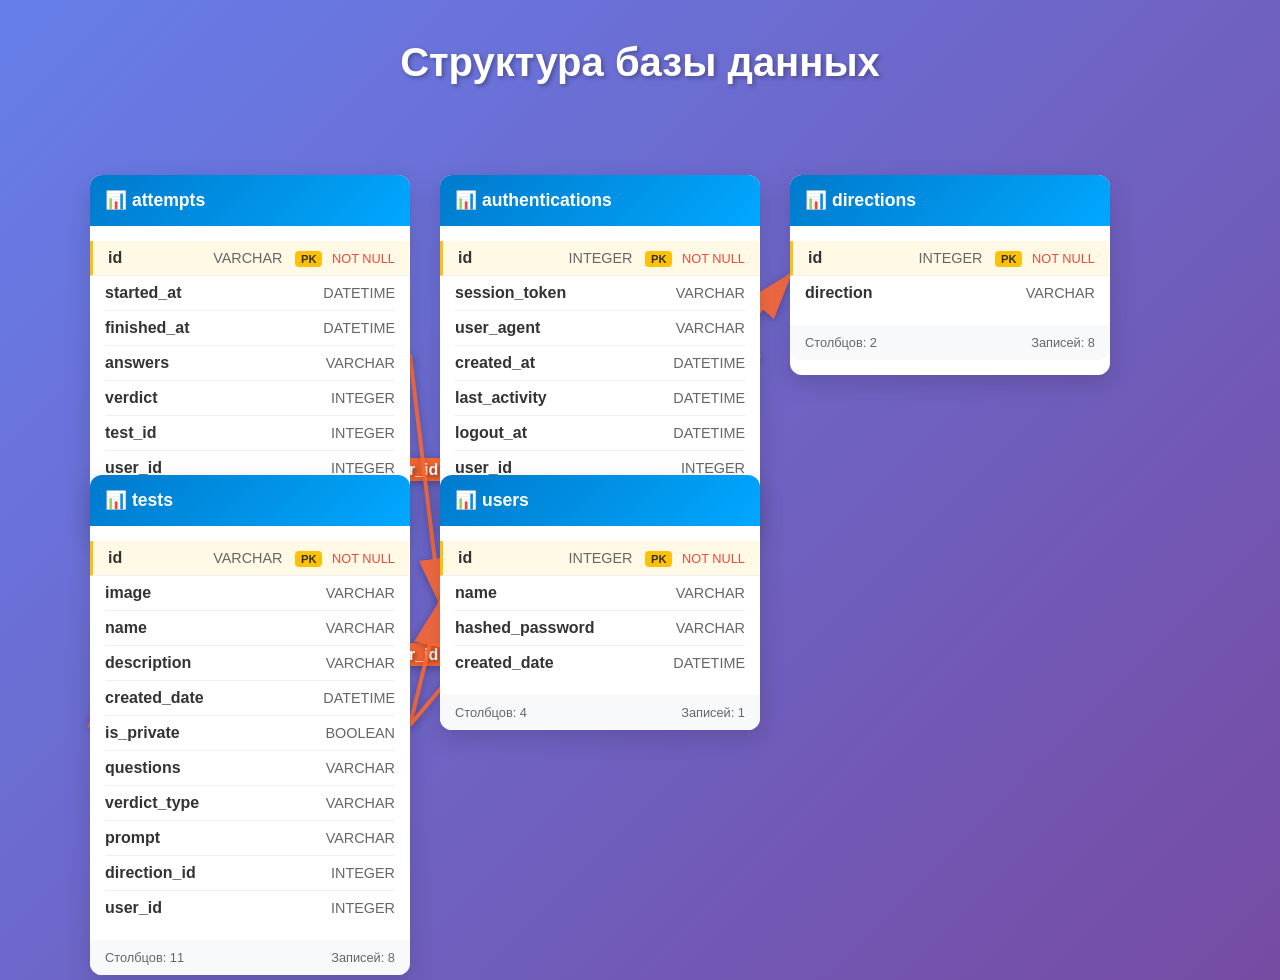
<file: src/api/db/database_schema.html>
<!DOCTYPE html>
<html>
<head>
    <title>Database Schema</title>
    <style>
        body { 
            font-family: 'Segoe UI', Arial, sans-serif; 
            margin: 40px; 
            background: linear-gradient(135deg, #667eea 0%, #764ba2 100%);
            min-height: 100vh;
        }
        .container {
            max-width: 1400px;
            margin: 0 auto;
        }
        .header {
            text-align: center;
            color: white;
            margin-bottom: 40px;
        }
        .header h1 {
            font-size: 2.5em;
            margin-bottom: 10px;
            text-shadow: 2px 2px 4px rgba(0,0,0,0.3);
        }
        .schema-container {
            display: flex;
            flex-wrap: wrap;
            gap: 30px;
            justify-content: center;
            position: relative;
        }
        .table-card {
            background: white;
            border-radius: 12px;
            box-shadow: 0 8px 25px rgba(0,0,0,0.15);
            width: 320px;
            min-height: 200px;
            transition: transform 0.3s ease, box-shadow 0.3s ease;
            position: absolute;
            z-index: 1;
            cursor: move;
        }
        .table-card:hover {
            transform: translateY(-5px);
            box-shadow: 0 15px 35px rgba(0,0,0,0.2);
        }
        .table-card.dragging {
            cursor: grabbing;
            opacity: 0.9;
        }
        .table-header {
            background: linear-gradient(135deg, #007acc, #00a8ff);
            color: white;
            padding: 15px;
            border-radius: 12px 12px 0 0;
            font-weight: bold;
            font-size: 1.1em;
            cursor: grab;
            user-select: none;
        }
        .table-header:active {
            cursor: grabbing;
        }
        .table-content {
            padding: 15px;
        }
        .column {
            padding: 8px 0;
            border-bottom: 1px solid #f0f0f0;
            display: flex;
            justify-content: space-between;
            align-items: center;
        }
        .column:last-child {
            border-bottom: none;
        }
        .column-name {
            font-weight: 600;
            color: #333;
        }
        .column-type {
            color: #666;
            font-size: 0.9em;
        }
        .pk {
            background: #fff9e6;
            margin: 0 -15px;
            padding: 8px 15px;
            border-left: 3px solid #ffc107;
        }
        .pk-badge {
            background: #ffc107;
            color: #333;
            padding: 2px 6px;
            border-radius: 4px;
            font-size: 0.7em;
            font-weight: bold;
            margin-left: 8px;
        }
        .relationship-container {
            position: absolute;
            top: 0;
            left: 0;
            width: 100%;
            height: 100%;
            pointer-events: none;
            z-index: 0;
        }
        .relationship-line {
            stroke: #ff6b35;
            stroke-width: 4;
            marker-end: url(#arrowhead);
            opacity: 0.9;
            transition: all 0.3s ease;
            filter: drop-shadow(0 2px 4px rgba(0,0,0,0.3));
        }
        .relationship-line:hover {
            opacity: 1;
            stroke-width: 5;
            stroke: #e55a2b;
        }
        .relationship-label {
            fill: white;
            font-size: 16px;
            font-weight: bold;
            text-shadow: 2px 2px 4px rgba(0,0,0,0.5);
            pointer-events: none;
        }
        .relationship-label-bg {
            fill: #ff6b35;
            rx: 8px;
            ry: 8px;
            filter: drop-shadow(0 2px 4px rgba(0,0,0,0.3));
        }
        .not-null {
            color: #e74c3c;
            font-size: 0.8em;
            margin-left: 5px;
        }
        .default-value {
            color: #27ae60;
            font-size: 0.8em;
            font-style: italic;
            margin-left: 5px;
        }
        .table-stats {
            background: #f8f9fa;
            padding: 10px 15px;
            border-radius: 0 0 12px 12px;
            font-size: 0.8em;
            color: #666;
            display: flex;
            justify-content: space-between;
        }
        .tooltip {
            position: fixed;
            background: #333;
            color: white;
            padding: 8px 12px;
            border-radius: 6px;
            font-size: 12px;
            z-index: 1000;
            pointer-events: none;
            box-shadow: 0 4px 12px rgba(0,0,0,0.3);
        }
    </style>
</head>
<body>
    <div class="container">
        <div class="header">
            <h1>Структура базы данных</h1>
        </div>

        <div class="schema-container" id="schemaContainer">

    <div class="table-card" id="table_attempts" style="left: 50px; top: 50px;">
        <div class="table-header">
            📊 attempts
        </div>
        <div class="table-content">
            
        <div class="column pk">
            <span class="column-name">id</span>
            <div>
                <span class="column-type">VARCHAR</span>
                <span class="pk-badge">PK</span> <span class="not-null">NOT NULL</span>
            </div>
        </div>
        
        <div class="column ">
            <span class="column-name">started_at</span>
            <div>
                <span class="column-type">DATETIME</span>
                
            </div>
        </div>
        
        <div class="column ">
            <span class="column-name">finished_at</span>
            <div>
                <span class="column-type">DATETIME</span>
                
            </div>
        </div>
        
        <div class="column ">
            <span class="column-name">answers</span>
            <div>
                <span class="column-type">VARCHAR</span>
                
            </div>
        </div>
        
        <div class="column ">
            <span class="column-name">verdict</span>
            <div>
                <span class="column-type">INTEGER</span>
                
            </div>
        </div>
        
        <div class="column ">
            <span class="column-name">test_id</span>
            <div>
                <span class="column-type">INTEGER</span>
                
            </div>
        </div>
        
        <div class="column ">
            <span class="column-name">user_id</span>
            <div>
                <span class="column-type">INTEGER</span>
                
            </div>
        </div>
        
        </div>
        <div class="table-stats">
            <span>Столбцов: 7</span>
            <span>Записей: 2</span>
        </div>
    </div>
    
    <div class="table-card" id="table_authentications" style="left: 400px; top: 50px;">
        <div class="table-header">
            📊 authentications
        </div>
        <div class="table-content">
            
        <div class="column pk">
            <span class="column-name">id</span>
            <div>
                <span class="column-type">INTEGER</span>
                <span class="pk-badge">PK</span> <span class="not-null">NOT NULL</span>
            </div>
        </div>
        
        <div class="column ">
            <span class="column-name">session_token</span>
            <div>
                <span class="column-type">VARCHAR</span>
                
            </div>
        </div>
        
        <div class="column ">
            <span class="column-name">user_agent</span>
            <div>
                <span class="column-type">VARCHAR</span>
                
            </div>
        </div>
        
        <div class="column ">
            <span class="column-name">created_at</span>
            <div>
                <span class="column-type">DATETIME</span>
                
            </div>
        </div>
        
        <div class="column ">
            <span class="column-name">last_activity</span>
            <div>
                <span class="column-type">DATETIME</span>
                
            </div>
        </div>
        
        <div class="column ">
            <span class="column-name">logout_at</span>
            <div>
                <span class="column-type">DATETIME</span>
                
            </div>
        </div>
        
        <div class="column ">
            <span class="column-name">user_id</span>
            <div>
                <span class="column-type">INTEGER</span>
                
            </div>
        </div>
        
        </div>
        <div class="table-stats">
            <span>Столбцов: 7</span>
            <span>Записей: 1</span>
        </div>
    </div>
    
    <div class="table-card" id="table_directions" style="left: 750px; top: 50px;">
        <div class="table-header">
            📊 directions
        </div>
        <div class="table-content">
            
        <div class="column pk">
            <span class="column-name">id</span>
            <div>
                <span class="column-type">INTEGER</span>
                <span class="pk-badge">PK</span> <span class="not-null">NOT NULL</span>
            </div>
        </div>
        
        <div class="column ">
            <span class="column-name">direction</span>
            <div>
                <span class="column-type">VARCHAR</span>
                
            </div>
        </div>
        
        </div>
        <div class="table-stats">
            <span>Столбцов: 2</span>
            <span>Записей: 8</span>
        </div>
    </div>
    
    <div class="table-card" id="table_tests" style="left: 50px; top: 350px;">
        <div class="table-header">
            📊 tests
        </div>
        <div class="table-content">
            
        <div class="column pk">
            <span class="column-name">id</span>
            <div>
                <span class="column-type">VARCHAR</span>
                <span class="pk-badge">PK</span> <span class="not-null">NOT NULL</span>
            </div>
        </div>
        
        <div class="column ">
            <span class="column-name">image</span>
            <div>
                <span class="column-type">VARCHAR</span>
                
            </div>
        </div>
        
        <div class="column ">
            <span class="column-name">name</span>
            <div>
                <span class="column-type">VARCHAR</span>
                
            </div>
        </div>
        
        <div class="column ">
            <span class="column-name">description</span>
            <div>
                <span class="column-type">VARCHAR</span>
                
            </div>
        </div>
        
        <div class="column ">
            <span class="column-name">created_date</span>
            <div>
                <span class="column-type">DATETIME</span>
                
            </div>
        </div>
        
        <div class="column ">
            <span class="column-name">is_private</span>
            <div>
                <span class="column-type">BOOLEAN</span>
                
            </div>
        </div>
        
        <div class="column ">
            <span class="column-name">questions</span>
            <div>
                <span class="column-type">VARCHAR</span>
                
            </div>
        </div>
        
        <div class="column ">
            <span class="column-name">verdict_type</span>
            <div>
                <span class="column-type">VARCHAR</span>
                
            </div>
        </div>
        
        <div class="column ">
            <span class="column-name">prompt</span>
            <div>
                <span class="column-type">VARCHAR</span>
                
            </div>
        </div>
        
        <div class="column ">
            <span class="column-name">direction_id</span>
            <div>
                <span class="column-type">INTEGER</span>
                
            </div>
        </div>
        
        <div class="column ">
            <span class="column-name">user_id</span>
            <div>
                <span class="column-type">INTEGER</span>
                
            </div>
        </div>
        
        </div>
        <div class="table-stats">
            <span>Столбцов: 11</span>
            <span>Записей: 8</span>
        </div>
    </div>
    
    <div class="table-card" id="table_users" style="left: 400px; top: 350px;">
        <div class="table-header">
            📊 users
        </div>
        <div class="table-content">
            
        <div class="column pk">
            <span class="column-name">id</span>
            <div>
                <span class="column-type">INTEGER</span>
                <span class="pk-badge">PK</span> <span class="not-null">NOT NULL</span>
            </div>
        </div>
        
        <div class="column ">
            <span class="column-name">name</span>
            <div>
                <span class="column-type">VARCHAR</span>
                
            </div>
        </div>
        
        <div class="column ">
            <span class="column-name">hashed_password</span>
            <div>
                <span class="column-type">VARCHAR</span>
                
            </div>
        </div>
        
        <div class="column ">
            <span class="column-name">created_date</span>
            <div>
                <span class="column-type">DATETIME</span>
                
            </div>
        </div>
        
        </div>
        <div class="table-stats">
            <span>Столбцов: 4</span>
            <span>Записей: 1</span>
        </div>
    </div>
    
        </div>
        
        <svg class="relationship-container" id="relationshipSVG"></svg>
    </div>

    <script>
        function drawRelationships() {
            const svg = document.getElementById('relationshipSVG');
            const relationships = [{"from_table": "attempts", "from_column": "user_id", "to_table": "users", "to_column": "id"}, {"from_table": "attempts", "from_column": "test_id", "to_table": "tests", "to_column": "id"}, {"from_table": "authentications", "from_column": "user_id", "to_table": "users", "to_column": "id"}, {"from_table": "tests", "from_column": "user_id", "to_table": "users", "to_column": "id"}, {"from_table": "tests", "from_column": "direction_id", "to_table": "directions", "to_column": "id"}];

            svg.innerHTML = `
                <defs>
                    <marker id="arrowhead" markerWidth="12" markerHeight="8" 
                            refX="11" refY="4" orient="auto">
                        <polygon points="0 0, 12 4, 0 8" fill="#ff6b35"/>
                    </marker>
                </defs>
            `;

            relationships.forEach(rel => {
                const fromTable = document.getElementById('table_' + rel.from_table);
                const toTable = document.getElementById('table_' + rel.to_table);

                if (fromTable && toTable) {
                    const fromRect = fromTable.getBoundingClientRect();
                    const toRect = toTable.getBoundingClientRect();
                    const svgRect = svg.getBoundingClientRect();

                    const fromX = fromRect.left + fromRect.width - svgRect.left;
                    const fromY = fromRect.top + fromRect.height / 2 - svgRect.top;
                    const toX = toRect.left - svgRect.left;
                    const toY = toRect.top + toRect.height / 2 - svgRect.top;

                    const line = document.createElementNS("http://www.w3.org/2000/svg", "line");
                    line.setAttribute("x1", fromX);
                    line.setAttribute("y1", fromY);
                    line.setAttribute("x2", toX);
                    line.setAttribute("y2", toY);
                    line.setAttribute("class", "relationship-line");
                    line.setAttribute("data-relationship", 
                        `${rel.from_table}.${rel.from_column} → ${rel.to_table}.${rel.to_column}`);

                    const textX = (fromX + toX) / 2;
                    const textY = (fromY + toY) / 2 - 8;

                    // Сначала создаем текст чтобы измерить его ширину
                    const text = document.createElementNS("http://www.w3.org/2000/svg", "text");
                    text.setAttribute("x", textX);
                    text.setAttribute("y", textY);
                    text.setAttribute("text-anchor", "middle");
                    text.setAttribute("class", "relationship-label");
                    text.setAttribute("dominant-baseline", "middle");
                    text.textContent = `${rel.from_column}→${rel.to_column}`;
                    
                    // Временно добавляем текст чтобы измерить его размеры
                    svg.appendChild(text);
                    const textBBox = text.getBBox();
                    
                    // Теперь создаем фон с точными размерами текста
                    const textBg = document.createElementNS("http://www.w3.org/2000/svg", "rect");
                    const padding = 12; // Отступ вокруг текста
                    textBg.setAttribute("x", textBBox.x - padding/2);
                    textBg.setAttribute("y", textBBox.y - padding/4);
                    textBg.setAttribute("width", textBBox.width + padding);
                    textBg.setAttribute("height", textBBox.height + padding/2);
                    textBg.setAttribute("class", "relationship-label-bg");
                    textBg.setAttribute("rx", "8");
                    textBg.setAttribute("ry", "8");

                    // Добавляем элементы в правильном порядке (сначала фон, потом текст, потом линия)
                    svg.appendChild(textBg);
                    svg.appendChild(text);
                    svg.appendChild(line);

                    line.addEventListener('mouseenter', function(e) {
                        const tooltip = document.createElement('div');
                        tooltip.className = 'tooltip';
                        tooltip.textContent = this.getAttribute('data-relationship');
                        tooltip.style.cssText = `
                            position: fixed;
                            background: #333;
                            color: white;
                            padding: 8px 12px;
                            border-radius: 6px;
                            font-size: 12px;
                            z-index: 1000;
                            left: ${e.clientX + 15}px;
                            top: ${e.clientY + 15}px;
                        `;
                        document.body.appendChild(tooltip);
                    });
                    
                    line.addEventListener('mouseleave', function() {
                        const tooltips = document.querySelectorAll('.tooltip');
                        tooltips.forEach(t => t.remove());
                    });
                }
            });
        }

        window.addEventListener('load', drawRelationships);
        window.addEventListener('resize', drawRelationships);

        let draggedTable = null;
        let startX, startY, initialLeft, initialTop;

        document.querySelectorAll('.table-card').forEach(table => {
            const header = table.querySelector('.table-header');
            header.addEventListener('mousedown', function(e) {
                draggedTable = table;
                startX = e.clientX;
                startY = e.clientY;
                const style = window.getComputedStyle(table);
                initialLeft = parseInt(style.left);
                initialTop = parseInt(style.top);
                table.classList.add('dragging');
                table.style.zIndex = '1000';
                e.preventDefault();
            });
        });

        document.addEventListener('mousemove', function(e) {
            if (draggedTable) {
                const deltaX = e.clientX - startX;
                const deltaY = e.clientY - startY;
                draggedTable.style.left = (initialLeft + deltaX) + 'px';
                draggedTable.style.top = (initialTop + deltaY) + 'px';
                drawRelationships();
            }
        });

        document.addEventListener('mouseup', function() {
            if (draggedTable) {
                draggedTable.classList.remove('dragging');
                draggedTable.style.zIndex = '1';
                draggedTable = null;
            }
        });
    </script>
</body>
</html>
</file>
